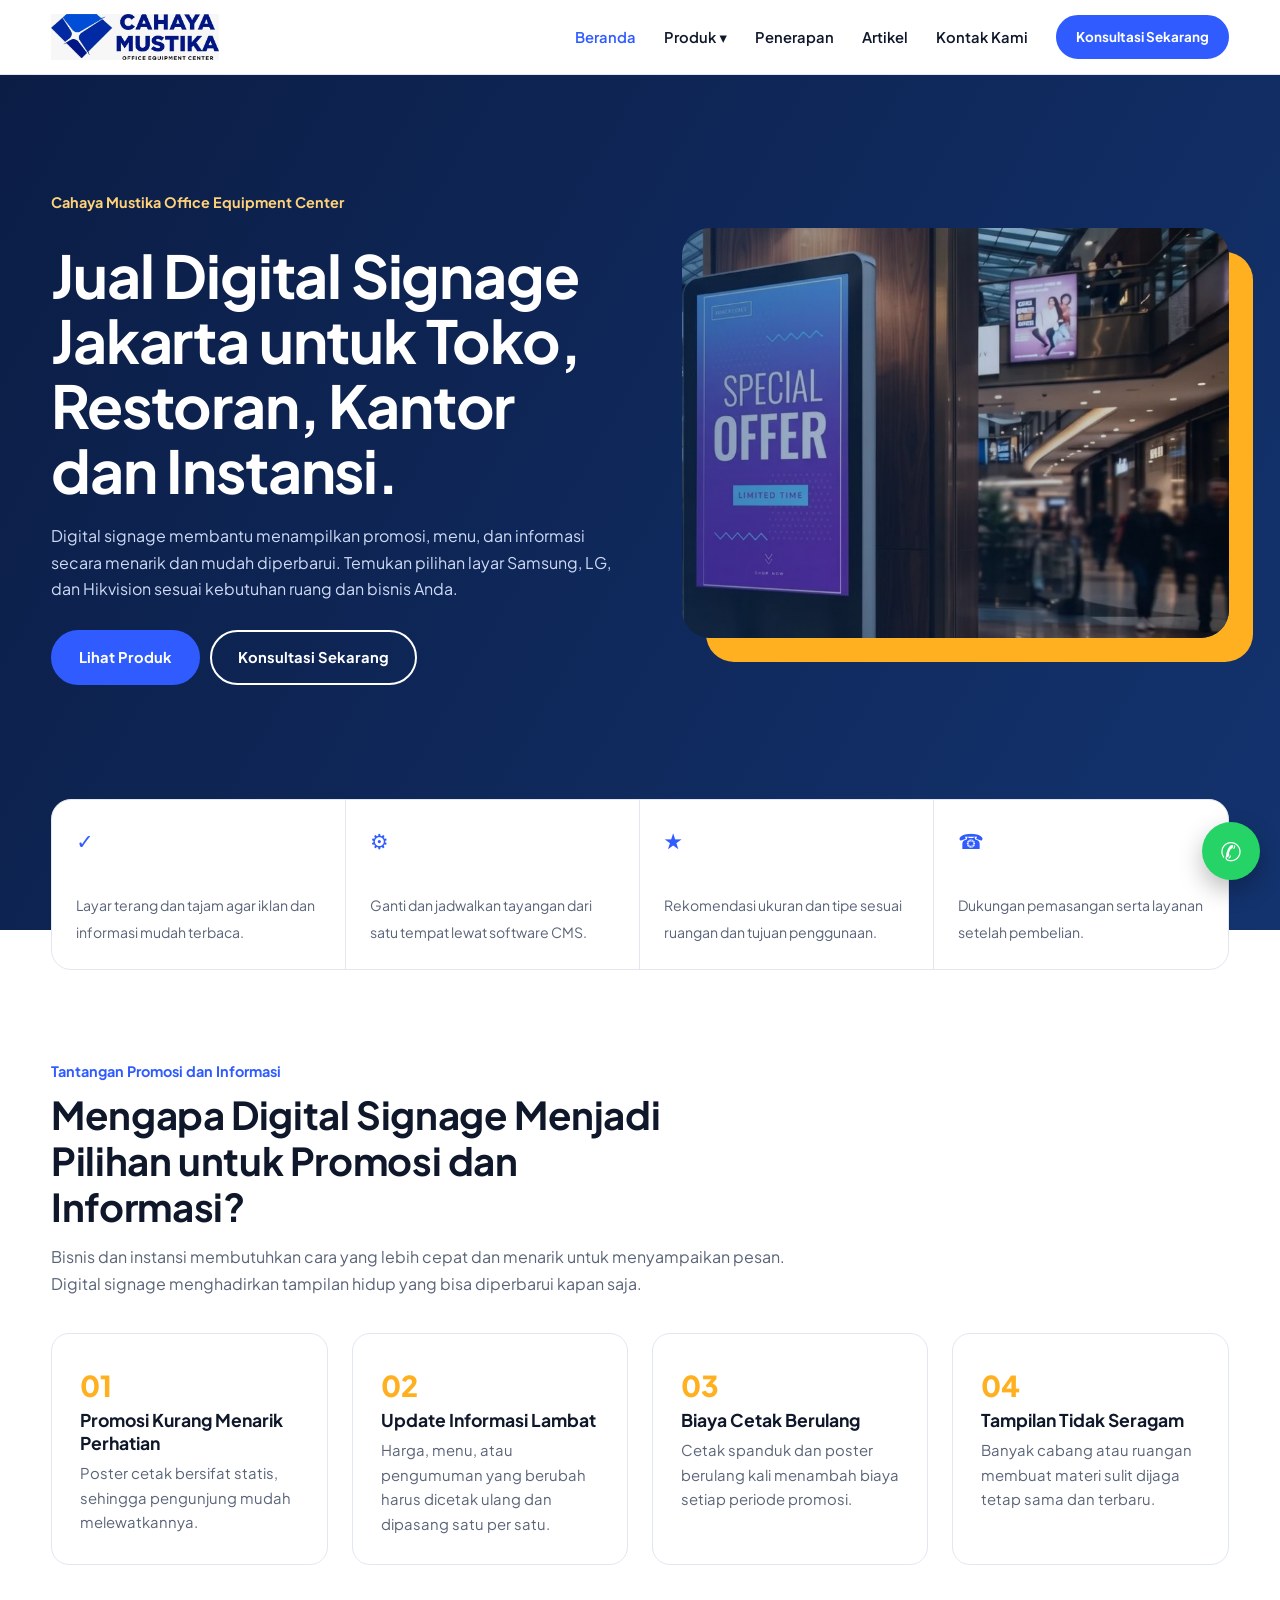
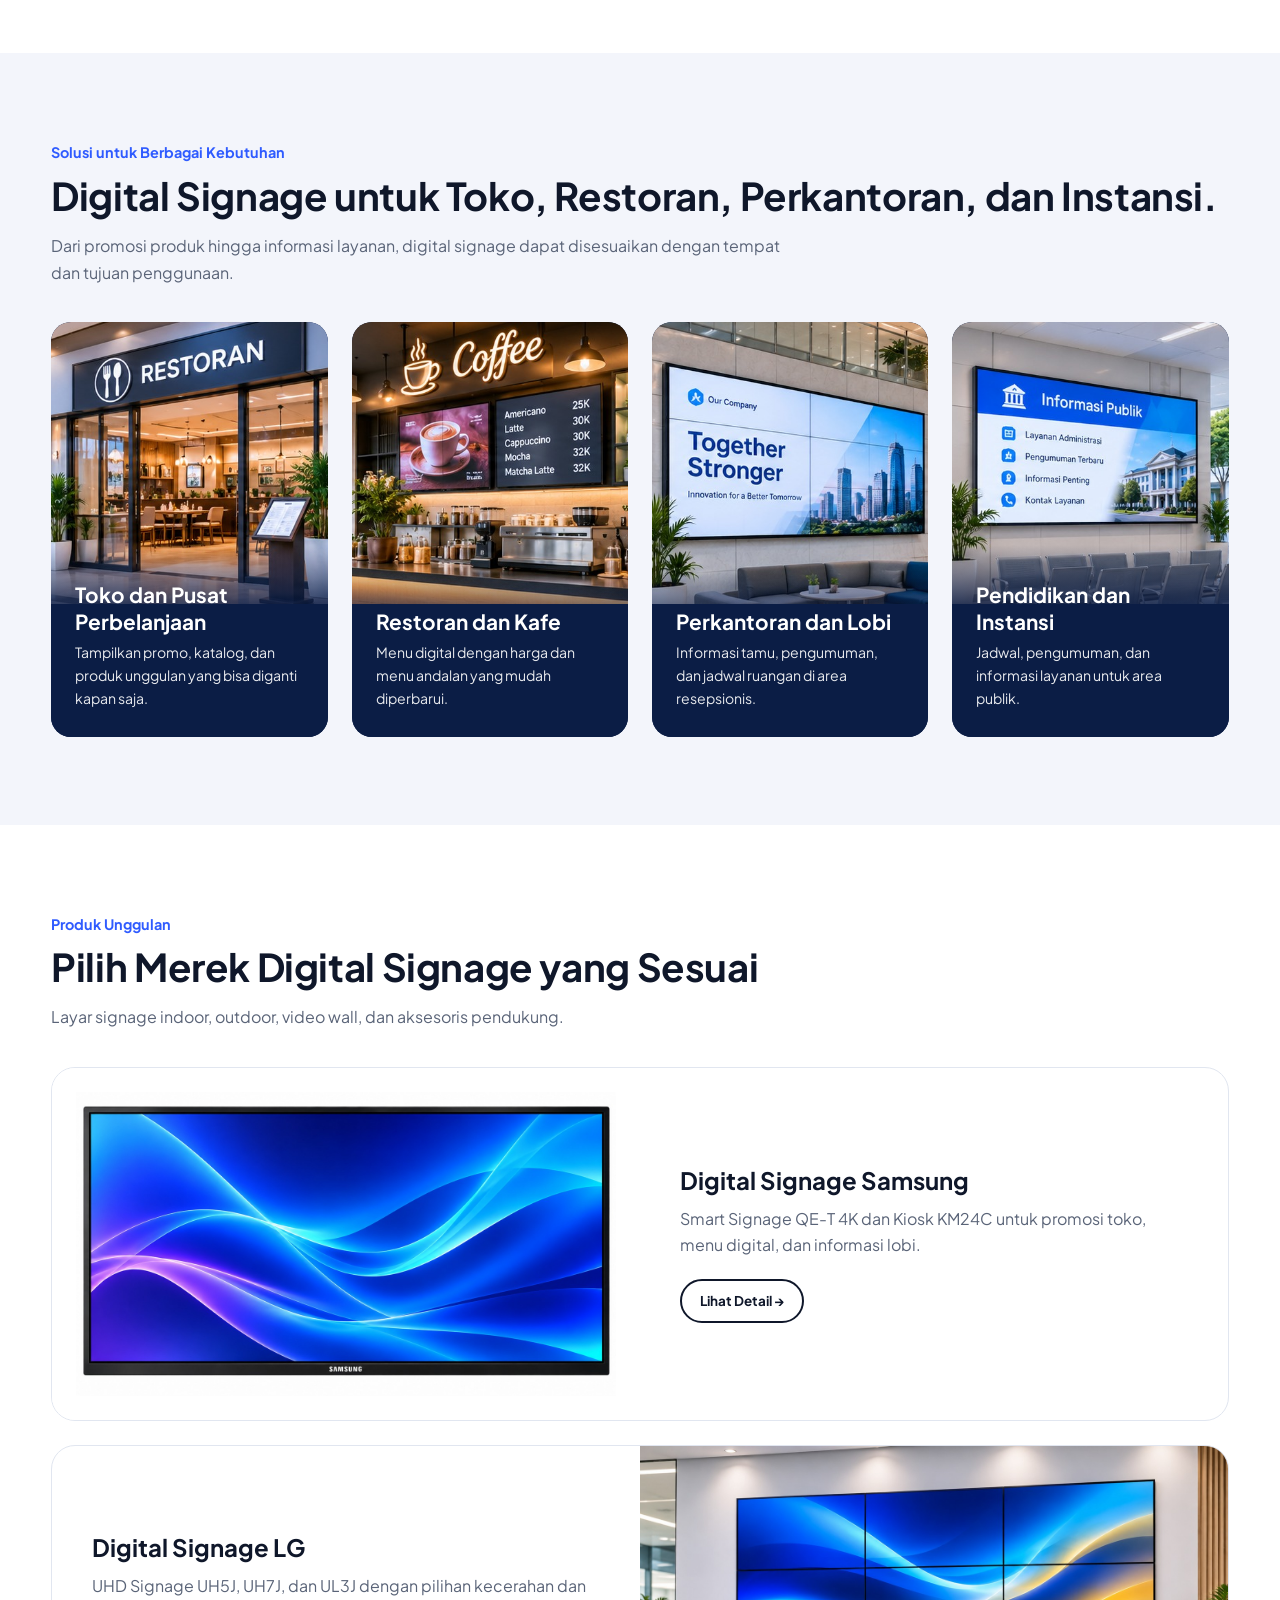
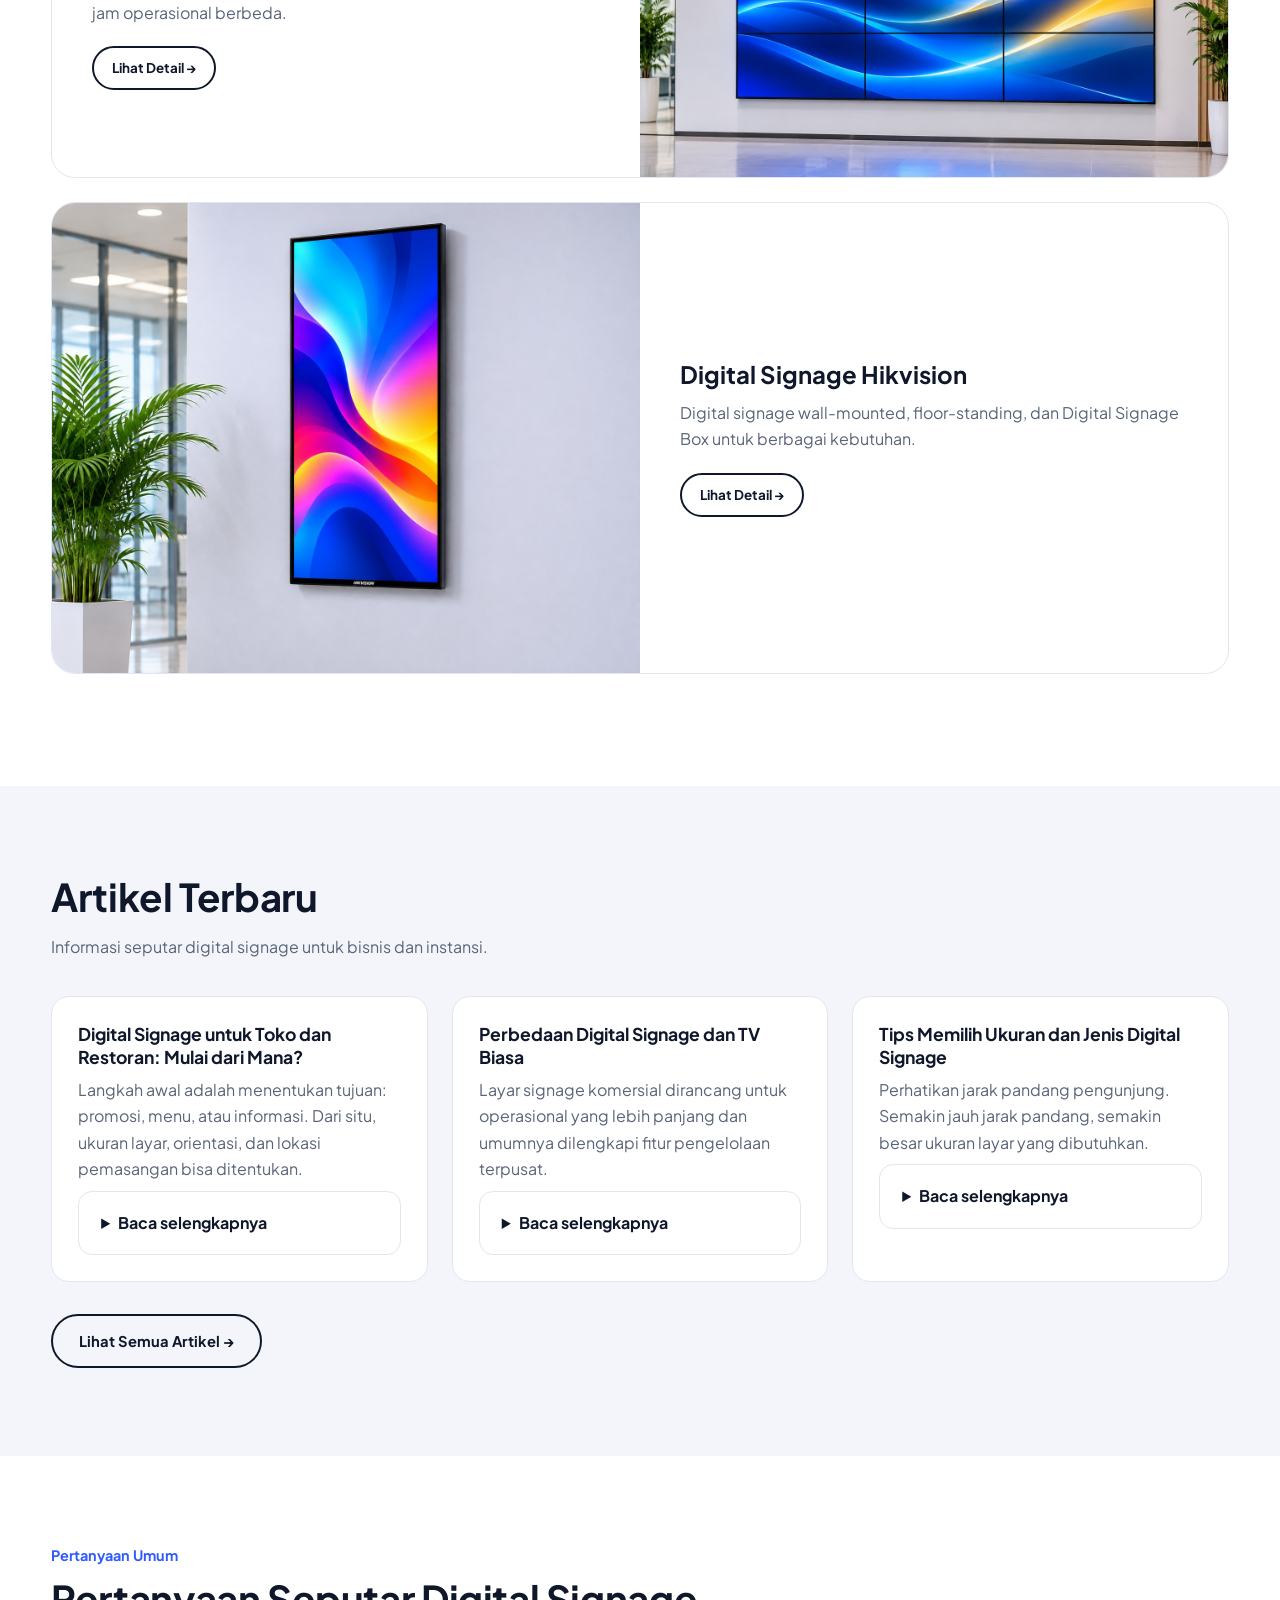
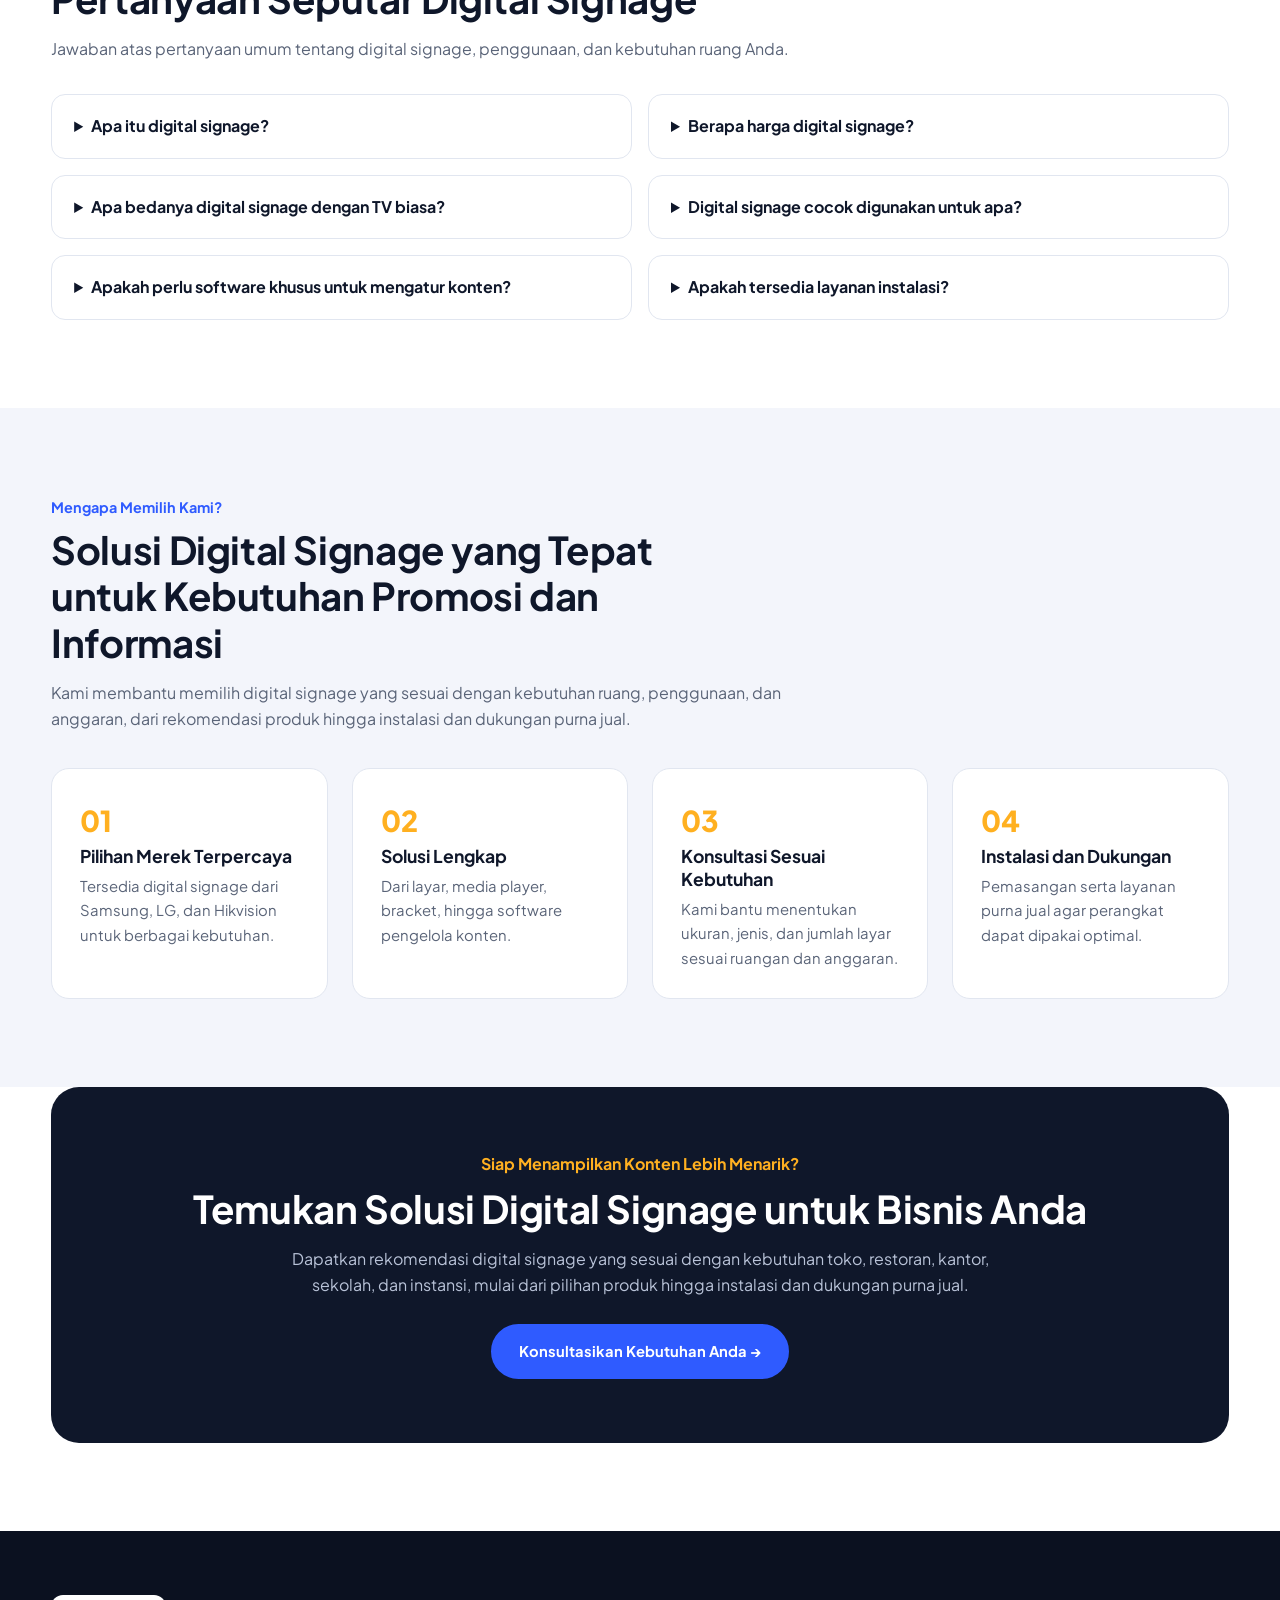
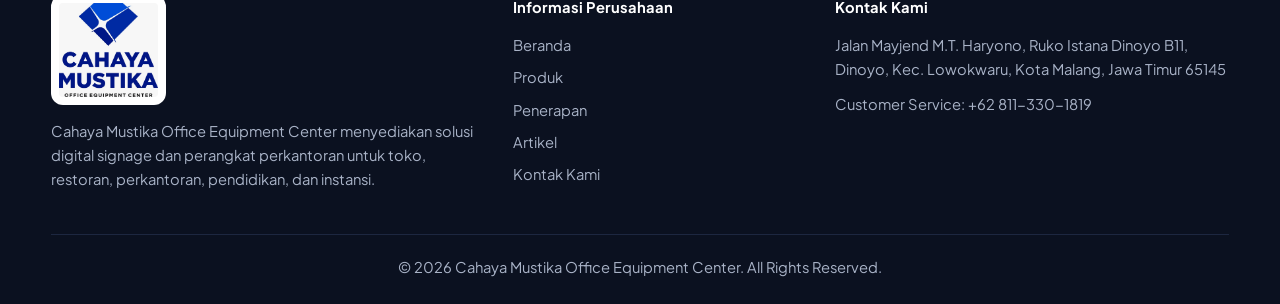
<file: index.html>
<!DOCTYPE html>
<html lang="id"><head><meta charset="UTF-8"><meta name="viewport" content="width=device-width,initial-scale=1">
<title>Beranda - Jual Digital Signage Jakarta | Cahaya Mustika Office Equipment Center</title><meta name="description" content="Jual Digital Signage Jakarta untuk toko, restoran, kantor, sekolah, dan instansi. Pilihan Samsung, LG, dan Hikvision.">
<link rel="preconnect" href="https://fonts.googleapis.com"><link href="https://fonts.googleapis.com/css2?family=Plus+Jakarta+Sans:wght@400;500;600;700;800&display=swap" rel="stylesheet">
<link rel="stylesheet" href="style.css"></head><body><div id="hdr"></div><main>
<section class="hero"><div class="w"><div class="hg"><div><p class="kick">Cahaya Mustika Office Equipment Center</p><h1>Jual Digital Signage Jakarta untuk Toko, Restoran, Kantor dan Instansi.</h1><p>Digital signage membantu menampilkan promosi, menu, dan informasi secara menarik dan mudah diperbarui. Temukan pilihan layar Samsung, LG, dan Hikvision sesuai kebutuhan ruang dan bisnis Anda.</p><a class="btn p" href="#produk">Lihat Produk</a><a class="btn o" target="_blank" rel="noopener" href="https://wa.me/628113301819?text=SBJ-MYID%0A%0AHalo%20Cahaya%20Mustika%20Office%20Equipment%20Center%2C%20saya%20tertarik%20dengan%20produk%20Digital%20Signage.">Konsultasi Sekarang</a></div><div class="fr"><img src="img/hero.jpg" style="object-position:center 25%" alt="Digital signage kiosk di pusat perbelanjaan"></div></div>
<div class="bar"><div><i>✓</i><b>Tampilan Jernih</b><span>Layar terang dan tajam agar iklan dan informasi mudah terbaca.</span></div><div><i>⚙</i><b>Konten Mudah Diatur</b><span>Ganti dan jadwalkan tayangan dari satu tempat lewat software CMS.</span></div><div><i>★</i><b>Konsultasi Produk</b><span>Rekomendasi ukuran dan tipe sesuai ruangan dan tujuan penggunaan.</span></div><div><i>☎</i><b>Instalasi dan Purna Jual</b><span>Dukungan pemasangan serta layanan setelah pembelian.</span></div></div></div></section>
<section style="padding-top:130px"><div class="w"><p class="kick">Tantangan Promosi dan Informasi</p><h2 style="max-width:24ch">Mengapa Digital Signage Menjadi Pilihan untuk Promosi dan Informasi?</h2><p class="lead" style="margin-bottom:36px">Bisnis dan instansi membutuhkan cara yang lebih cepat dan menarik untuk menyampaikan pesan. Digital signage menghadirkan tampilan hidup yang bisa diperbarui kapan saja.</p><div class="g g4"><div class="ch rv"><em>01</em><h3>Promosi Kurang Menarik Perhatian</h3><p>Poster cetak bersifat statis, sehingga pengunjung mudah melewatkannya.</p></div><div class="ch rv"><em>02</em><h3>Update Informasi Lambat</h3><p>Harga, menu, atau pengumuman yang berubah harus dicetak ulang dan dipasang satu per satu.</p></div><div class="ch rv"><em>03</em><h3>Biaya Cetak Berulang</h3><p>Cetak spanduk dan poster berulang kali menambah biaya setiap periode promosi.</p></div><div class="ch rv"><em>04</em><h3>Tampilan Tidak Seragam</h3><p>Banyak cabang atau ruangan membuat materi sulit dijaga tetap sama dan terbaru.</p></div></div></div></section>
<section class="soft"><div class="w"><p class="kick">Solusi untuk Berbagai Kebutuhan</p><h2>Digital Signage untuk Toko, Restoran, Perkantoran, dan Instansi.</h2><p class="lead" style="margin-bottom:36px">Dari promosi produk hingga informasi layanan, digital signage dapat disesuaikan dengan tempat dan tujuan penggunaan.</p><div class="g g4"><div class="sol rv"><img src="img/solusi-retail.jpg" onerror="this.onerror=null;this.src='img/solusi-retail.svg'" alt="Toko dan Pusat Perbelanjaan" loading="lazy"><div><h3>Toko dan Pusat Perbelanjaan</h3><p>Tampilkan promo, katalog, dan produk unggulan yang bisa diganti kapan saja.</p></div></div><div class="sol rv"><img src="img/solusi-resto.jpg" onerror="this.onerror=null;this.src='img/solusi-resto.svg'" alt="Restoran dan Kafe" loading="lazy"><div><h3>Restoran dan Kafe</h3><p>Menu digital dengan harga dan menu andalan yang mudah diperbarui.</p></div></div><div class="sol rv"><img src="img/solusi-kantor.jpg" onerror="this.onerror=null;this.src='img/solusi-kantor.svg'" alt="Perkantoran dan Lobi" loading="lazy"><div><h3>Perkantoran dan Lobi</h3><p>Informasi tamu, pengumuman, dan jadwal ruangan di area resepsionis.</p></div></div><div class="sol rv"><img src="img/solusi-edukasi.jpg" onerror="this.onerror=null;this.src='img/solusi-edukasi.svg'" alt="Pendidikan dan Instansi" loading="lazy"><div><h3>Pendidikan dan Instansi</h3><p>Jadwal, pengumuman, dan informasi layanan untuk area publik.</p></div></div></div></div></section>
<section id="produk"><div class="w"><p class="kick">Produk Unggulan</p><h2>Pilih Merek Digital Signage yang Sesuai</h2><p class="lead" style="margin-bottom:36px">Layar signage indoor, outdoor, video wall, dan aksesoris pendukung.</p><div id="brands"></div></div></section>
<section class="soft"><div class="w"><h2>Artikel Terbaru</h2><p class="lead" style="margin-bottom:36px">Informasi seputar digital signage untuk bisnis dan instansi.</p><div class="g g3"><article class="card rv" style="background:#fff;border:1px solid var(--line);border-radius:18px;padding:26px"><h3>Digital Signage untuk Toko dan Restoran: Mulai dari Mana?</h3><p style="color:var(--mut);margin:8px 0">Langkah awal adalah menentukan tujuan: promosi, menu, atau informasi. Dari situ, ukuran layar, orientasi, dan lokasi pemasangan bisa ditentukan.</p><details style="margin-top:8px"><summary>Baca selengkapnya</summary><p>Setelah itu pilih perangkat pemutar dan software pengelola konten agar tayangan mudah diganti tanpa perlu teknisi.</p></details></article><article class="card rv" style="background:#fff;border:1px solid var(--line);border-radius:18px;padding:26px"><h3>Perbedaan Digital Signage dan TV Biasa</h3><p style="color:var(--mut);margin:8px 0">Layar signage komersial dirancang untuk operasional yang lebih panjang dan umumnya dilengkapi fitur pengelolaan terpusat.</p><details style="margin-top:8px"><summary>Baca selengkapnya</summary><p>Untuk penggunaan bisnis, perbedaan ini memengaruhi daya tahan, kemudahan pengaturan, dan layanan purna jual.</p></details></article><article class="card rv" style="background:#fff;border:1px solid var(--line);border-radius:18px;padding:26px"><h3>Tips Memilih Ukuran dan Jenis Digital Signage</h3><p style="color:var(--mut);margin:8px 0">Perhatikan jarak pandang pengunjung. Semakin jauh jarak pandang, semakin besar ukuran layar yang dibutuhkan.</p><details style="margin-top:8px"><summary>Baca selengkapnya</summary><p>Pilih indoor untuk dalam ruangan, outdoor untuk area terbuka, dan video wall bila membutuhkan tampilan sangat besar.</p></details></article></div><p style="margin-top:32px"><a class="btn o" href="artikel.html">Lihat Semua Artikel →</a></p></div></section>
<section><div class="w"><p class="kick">Pertanyaan Umum</p><h2>Pertanyaan Seputar Digital Signage</h2><p class="lead" style="margin-bottom:32px">Jawaban atas pertanyaan umum tentang digital signage, penggunaan, dan kebutuhan ruang Anda.</p><div class="faq"><details><summary>Apa itu digital signage?</summary><p>Digital signage adalah layar digital untuk menampilkan iklan, menu, informasi, atau pengumuman yang kontennya bisa diganti dan dijadwalkan.</p></details><details><summary>Berapa harga digital signage?</summary><p>Harga bergantung pada merek, ukuran, jenis (indoor, outdoor, video wall), dan perangkat pendukung. Hubungi kami untuk penawaran sesuai kebutuhan.</p></details><details><summary>Apa bedanya digital signage dengan TV biasa?</summary><p>Layar signage komersial dirancang untuk dipakai lebih lama dan dikelola lewat software, sedangkan TV rumahan dirancang untuk tontonan harian di rumah.</p></details><details><summary>Digital signage cocok digunakan untuk apa?</summary><p>Cocok untuk toko, restoran, kafe, lobi kantor, sekolah, rumah sakit, dan area publik lain yang membutuhkan informasi atau promosi.</p></details><details><summary>Apakah perlu software khusus untuk mengatur konten?</summary><p>Umumnya digunakan software CMS agar konten dan jadwal tayang bisa diatur dari satu tempat. Kami membantu memilih yang sesuai.</p></details><details><summary>Apakah tersedia layanan instalasi?</summary><p>Tersedia. Kami membantu survei lokasi, pemasangan, dan pengenalan penggunaan.</p></details></div></div></section>
<section class="soft"><div class="w"><p class="kick">Mengapa Memilih Kami?</p><h2 style="max-width:26ch">Solusi Digital Signage yang Tepat untuk Kebutuhan Promosi dan Informasi</h2><p class="lead" style="margin-bottom:36px">Kami membantu memilih digital signage yang sesuai dengan kebutuhan ruang, penggunaan, dan anggaran, dari rekomendasi produk hingga instalasi dan dukungan purna jual.</p><div class="g g4"><div class="ch rv"><em>01</em><h3>Pilihan Merek Terpercaya</h3><p>Tersedia digital signage dari Samsung, LG, dan Hikvision untuk berbagai kebutuhan.</p></div><div class="ch rv"><em>02</em><h3>Solusi Lengkap</h3><p>Dari layar, media player, bracket, hingga software pengelola konten.</p></div><div class="ch rv"><em>03</em><h3>Konsultasi Sesuai Kebutuhan</h3><p>Kami bantu menentukan ukuran, jenis, dan jumlah layar sesuai ruangan dan anggaran.</p></div><div class="ch rv"><em>04</em><h3>Instalasi dan Dukungan</h3><p>Pemasangan serta layanan purna jual agar perangkat dapat dipakai optimal.</p></div></div></div></section>
<section style="padding-top:0"><div class="w"><div class="cta"><p style="margin-bottom:8px;color:#ffb020;font-weight:700">Siap Menampilkan Konten Lebih Menarik?</p><h2>Temukan Solusi Digital Signage untuk Bisnis Anda</h2><p>Dapatkan rekomendasi digital signage yang sesuai dengan kebutuhan toko, restoran, kantor, sekolah, dan instansi, mulai dari pilihan produk hingga instalasi dan dukungan purna jual.</p><a class="btn p" href="https://wa.me/628113301819?text=SBJ-MYID%0A%0AHalo%20Cahaya%20Mustika%20Office%20Equipment%20Center%2C%20saya%20tertarik%20dengan%20produk%20Digital%20Signage." target="_blank" rel="noopener">Konsultasikan Kebutuhan Anda →</a></div></div></section></main><div id="ftr"></div><script src="script.js"></script></body></html>
</file>
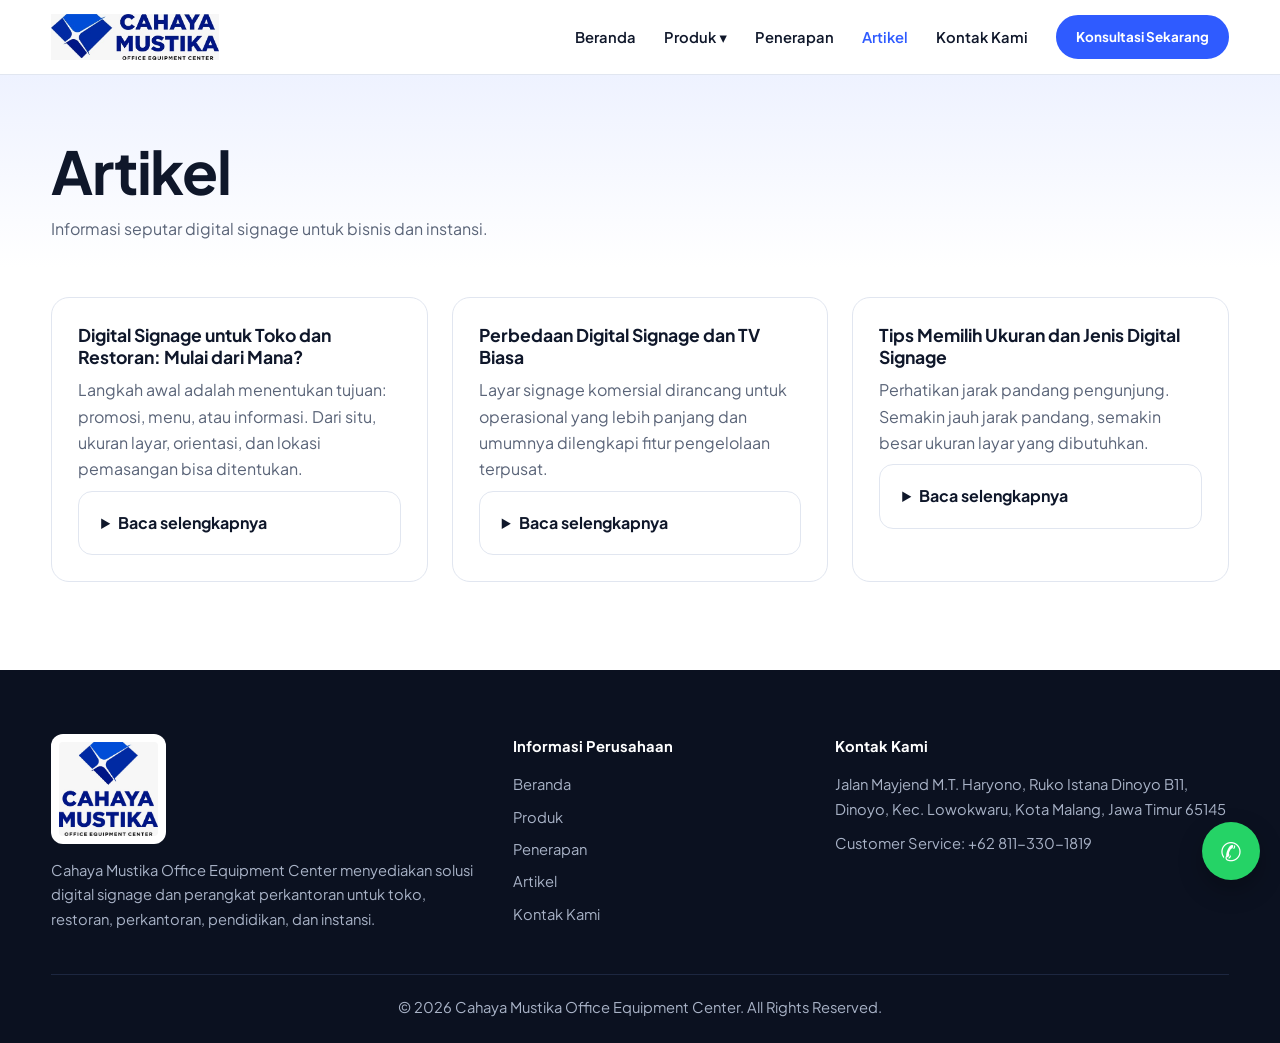
<file: artikel.html>
<!DOCTYPE html>
<html lang="id"><head><meta charset="UTF-8"><meta name="viewport" content="width=device-width,initial-scale=1">
<title>Artikel - Jual Digital Signage Jakarta | Cahaya Mustika Office Equipment Center</title><meta name="description" content="Informasi seputar digital signage.">
<link rel="preconnect" href="https://fonts.googleapis.com"><link href="https://fonts.googleapis.com/css2?family=Plus+Jakarta+Sans:wght@400;500;600;700;800&display=swap" rel="stylesheet">
<link rel="stylesheet" href="style.css"></head><body><div id="hdr"></div><main><section class="ph"><div class="w"><h1>Artikel</h1><p>Informasi seputar digital signage untuk bisnis dan instansi.</p></div></section><section style="padding-top:30px"><div class="w g g3"><article class="card rv" style="background:#fff;border:1px solid var(--line);border-radius:18px;padding:26px"><h3>Digital Signage untuk Toko dan Restoran: Mulai dari Mana?</h3><p style="color:var(--mut);margin:8px 0">Langkah awal adalah menentukan tujuan: promosi, menu, atau informasi. Dari situ, ukuran layar, orientasi, dan lokasi pemasangan bisa ditentukan.</p><details style="margin-top:8px"><summary>Baca selengkapnya</summary><p>Setelah itu pilih perangkat pemutar dan software pengelola konten agar tayangan mudah diganti tanpa perlu teknisi.</p></details></article><article class="card rv" style="background:#fff;border:1px solid var(--line);border-radius:18px;padding:26px"><h3>Perbedaan Digital Signage dan TV Biasa</h3><p style="color:var(--mut);margin:8px 0">Layar signage komersial dirancang untuk operasional yang lebih panjang dan umumnya dilengkapi fitur pengelolaan terpusat.</p><details style="margin-top:8px"><summary>Baca selengkapnya</summary><p>Untuk penggunaan bisnis, perbedaan ini memengaruhi daya tahan, kemudahan pengaturan, dan layanan purna jual.</p></details></article><article class="card rv" style="background:#fff;border:1px solid var(--line);border-radius:18px;padding:26px"><h3>Tips Memilih Ukuran dan Jenis Digital Signage</h3><p style="color:var(--mut);margin:8px 0">Perhatikan jarak pandang pengunjung. Semakin jauh jarak pandang, semakin besar ukuran layar yang dibutuhkan.</p><details style="margin-top:8px"><summary>Baca selengkapnya</summary><p>Pilih indoor untuk dalam ruangan, outdoor untuk area terbuka, dan video wall bila membutuhkan tampilan sangat besar.</p></details></article></div></section></main><div id="ftr"></div><script src="script.js"></script></body></html>
</file>
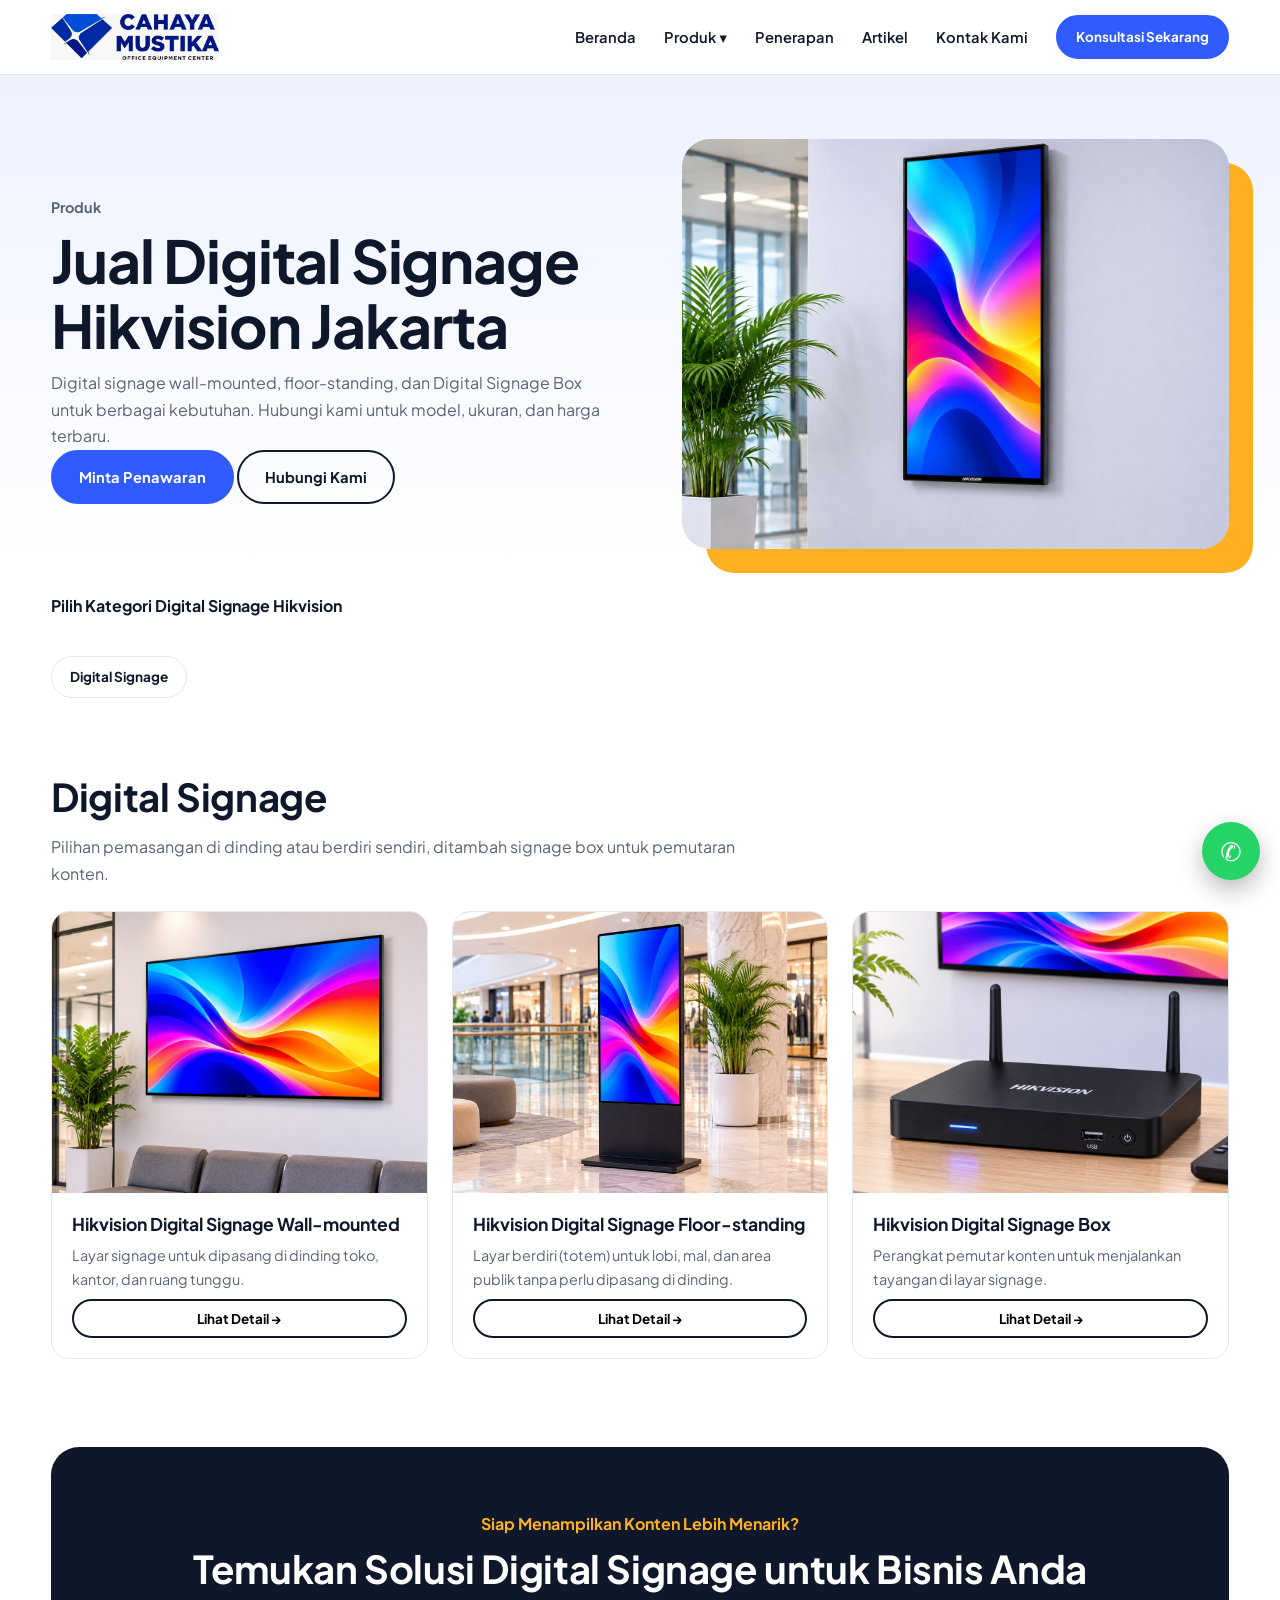
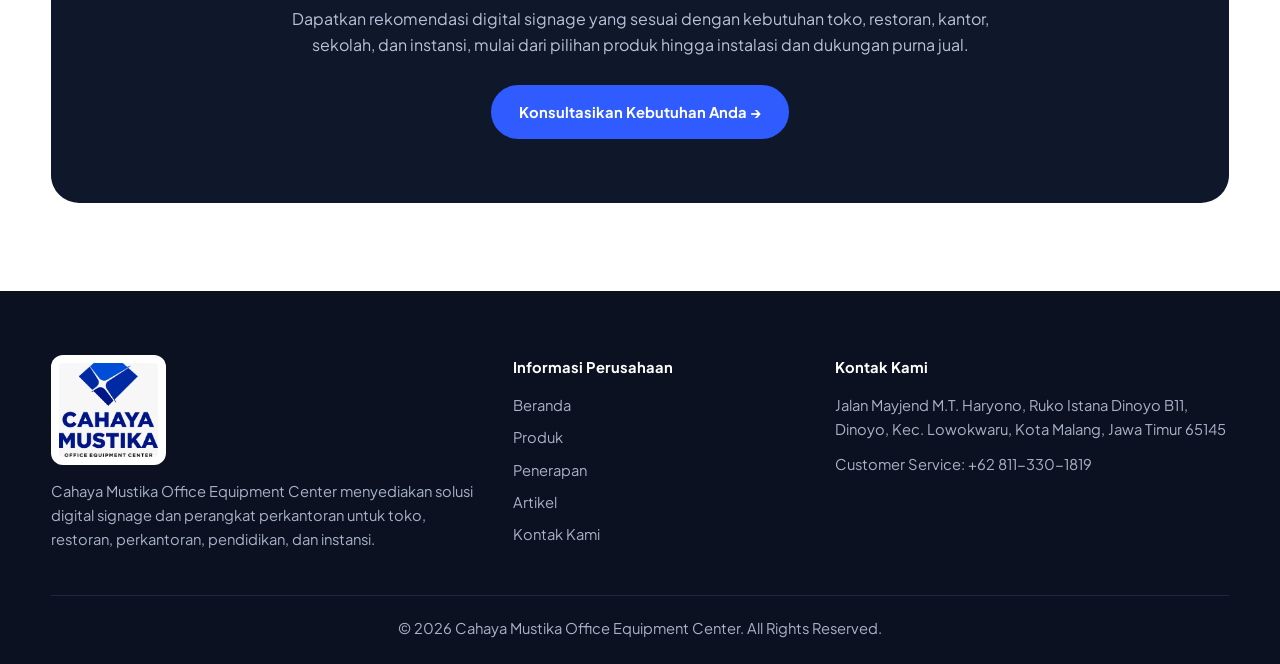
<file: digital-signage-hikvision.html>
<!DOCTYPE html>
<html lang="id"><head><meta charset="UTF-8"><meta name="viewport" content="width=device-width,initial-scale=1">
<title>Digital Signage Hikvision - Jual Digital Signage Jakarta | Cahaya Mustika Office Equipment Center</title><meta name="description" content="Jual Digital Signage Hikvision Jakarta: indoor, video wall, outdoor, kiosk, dan aksesoris.">
<link rel="preconnect" href="https://fonts.googleapis.com"><link href="https://fonts.googleapis.com/css2?family=Plus+Jakarta+Sans:wght@400;500;600;700;800&display=swap" rel="stylesheet">
<link rel="stylesheet" href="style.css"></head><body><div id="hdr"></div><main><div id="brand" data-b="hikvision"></div><section style="padding-top:0"><div class="w"><div class="cta"><p style="margin-bottom:8px;color:#ffb020;font-weight:700">Siap Menampilkan Konten Lebih Menarik?</p><h2>Temukan Solusi Digital Signage untuk Bisnis Anda</h2><p>Dapatkan rekomendasi digital signage yang sesuai dengan kebutuhan toko, restoran, kantor, sekolah, dan instansi, mulai dari pilihan produk hingga instalasi dan dukungan purna jual.</p><a class="btn p" href="https://wa.me/628113301819?text=SBJ-MYID%0A%0AHalo%20Cahaya%20Mustika%20Office%20Equipment%20Center%2C%20saya%20tertarik%20dengan%20produk%20Digital%20Signage." target="_blank" rel="noopener">Konsultasikan Kebutuhan Anda →</a></div></div></section></main><div id="ftr"></div><script src="script.js"></script></body></html>
</file>
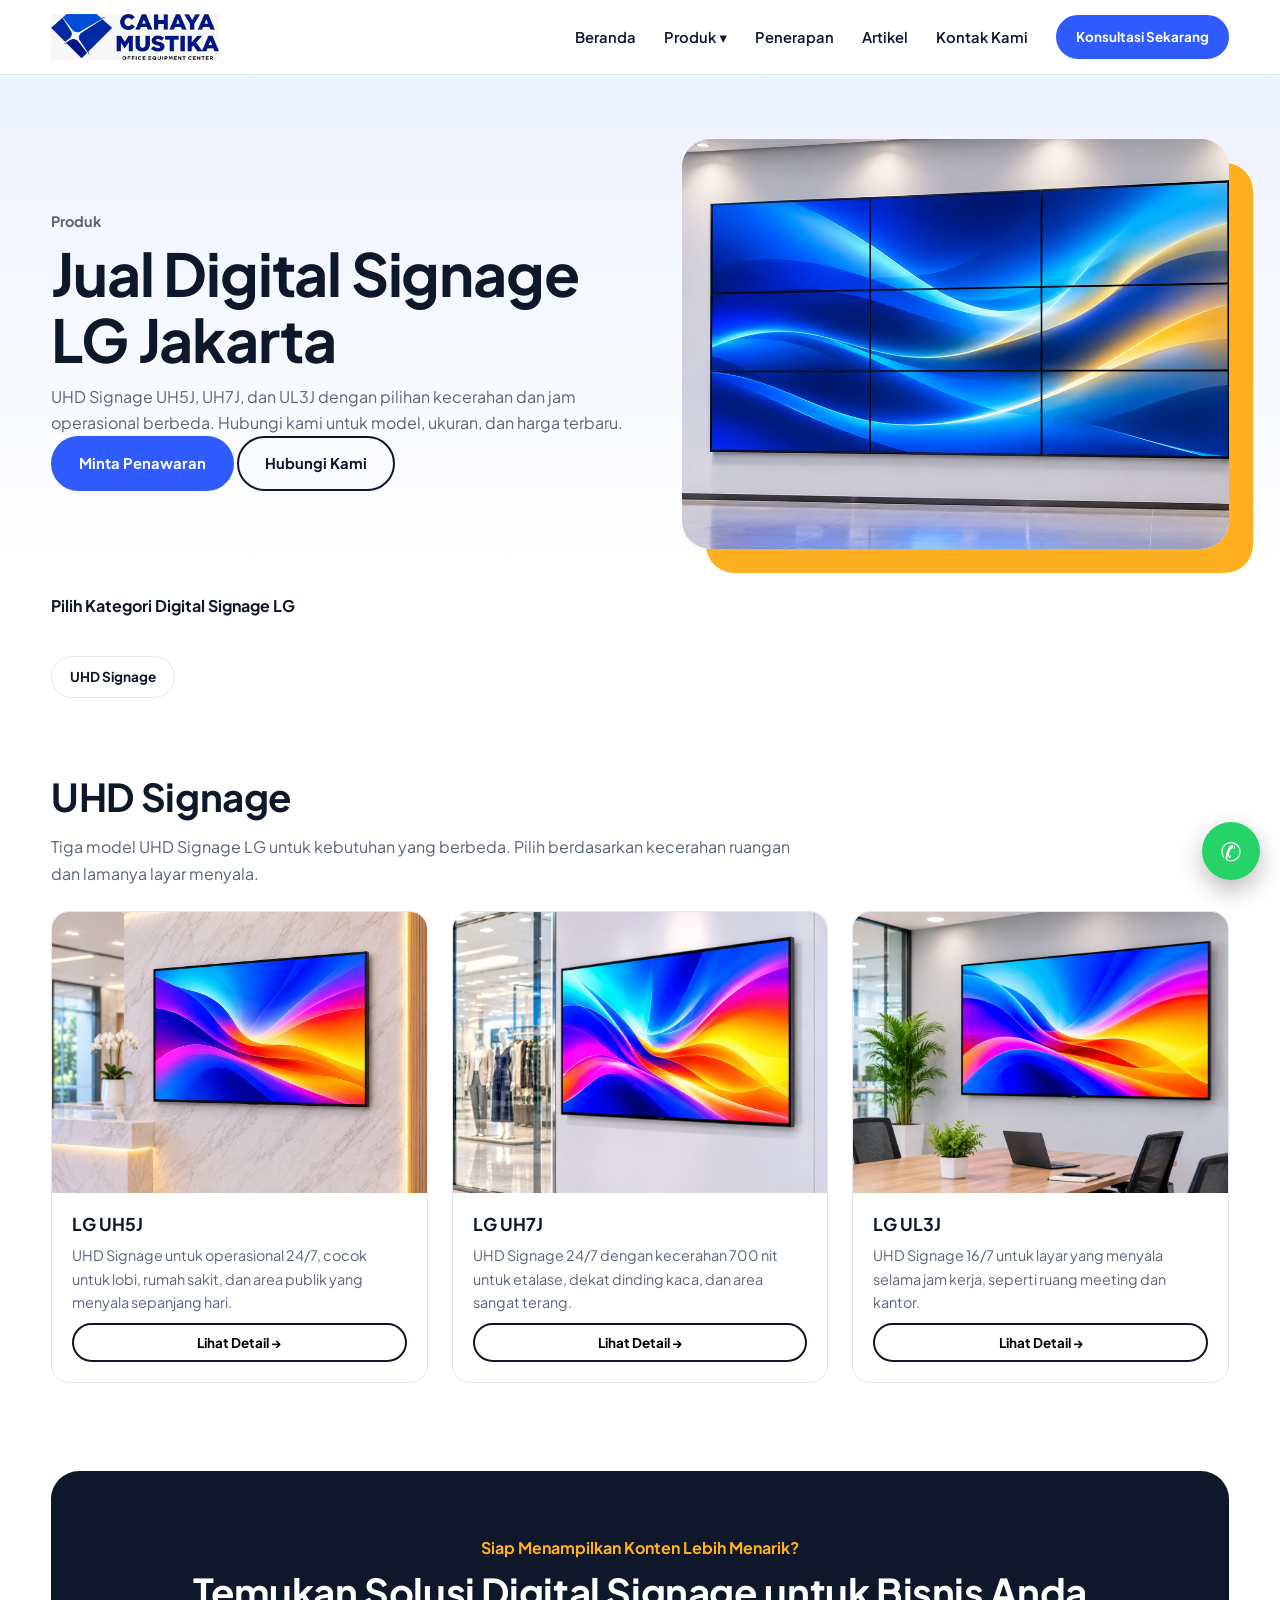
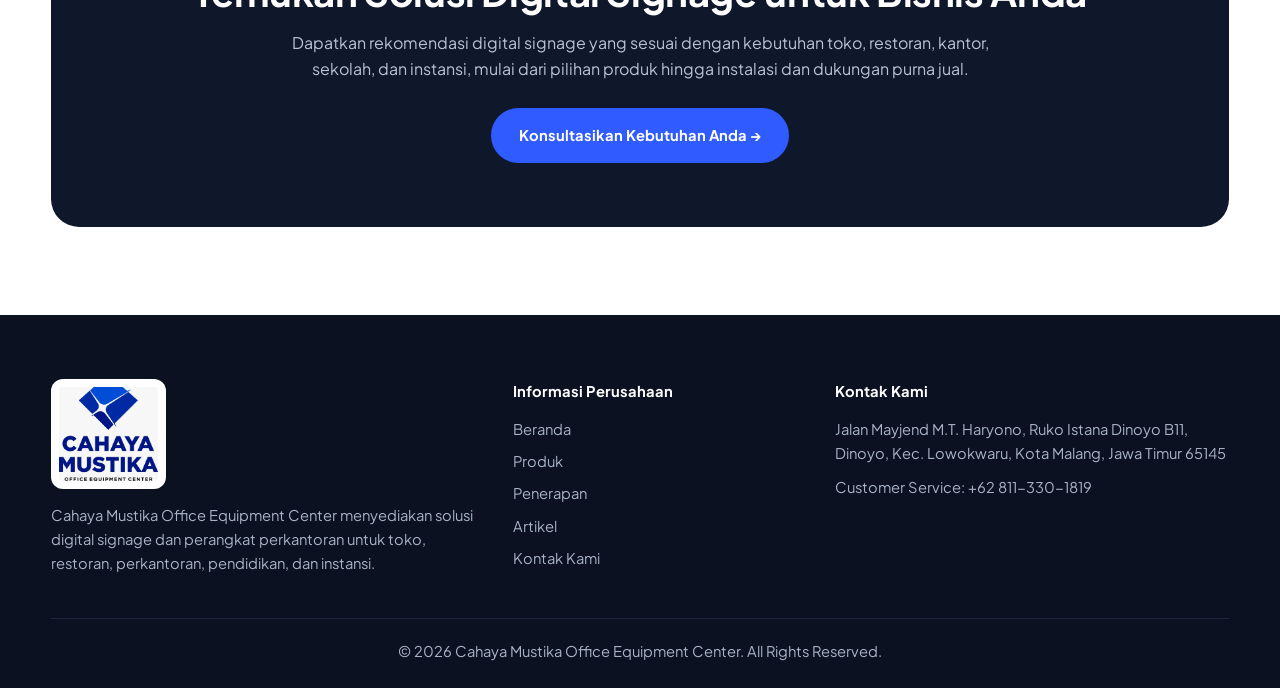
<file: digital-signage-lg.html>
<!DOCTYPE html>
<html lang="id"><head><meta charset="UTF-8"><meta name="viewport" content="width=device-width,initial-scale=1">
<title>Digital Signage LG - Jual Digital Signage Jakarta | Cahaya Mustika Office Equipment Center</title><meta name="description" content="Jual Digital Signage LG Jakarta: indoor, video wall, outdoor, kiosk, dan aksesoris.">
<link rel="preconnect" href="https://fonts.googleapis.com"><link href="https://fonts.googleapis.com/css2?family=Plus+Jakarta+Sans:wght@400;500;600;700;800&display=swap" rel="stylesheet">
<link rel="stylesheet" href="style.css"></head><body><div id="hdr"></div><main><div id="brand" data-b="lg"></div><section style="padding-top:0"><div class="w"><div class="cta"><p style="margin-bottom:8px;color:#ffb020;font-weight:700">Siap Menampilkan Konten Lebih Menarik?</p><h2>Temukan Solusi Digital Signage untuk Bisnis Anda</h2><p>Dapatkan rekomendasi digital signage yang sesuai dengan kebutuhan toko, restoran, kantor, sekolah, dan instansi, mulai dari pilihan produk hingga instalasi dan dukungan purna jual.</p><a class="btn p" href="https://wa.me/628113301819?text=SBJ-MYID%0A%0AHalo%20Cahaya%20Mustika%20Office%20Equipment%20Center%2C%20saya%20tertarik%20dengan%20produk%20Digital%20Signage." target="_blank" rel="noopener">Konsultasikan Kebutuhan Anda →</a></div></div></section></main><div id="ftr"></div><script src="script.js"></script></body></html>
</file>
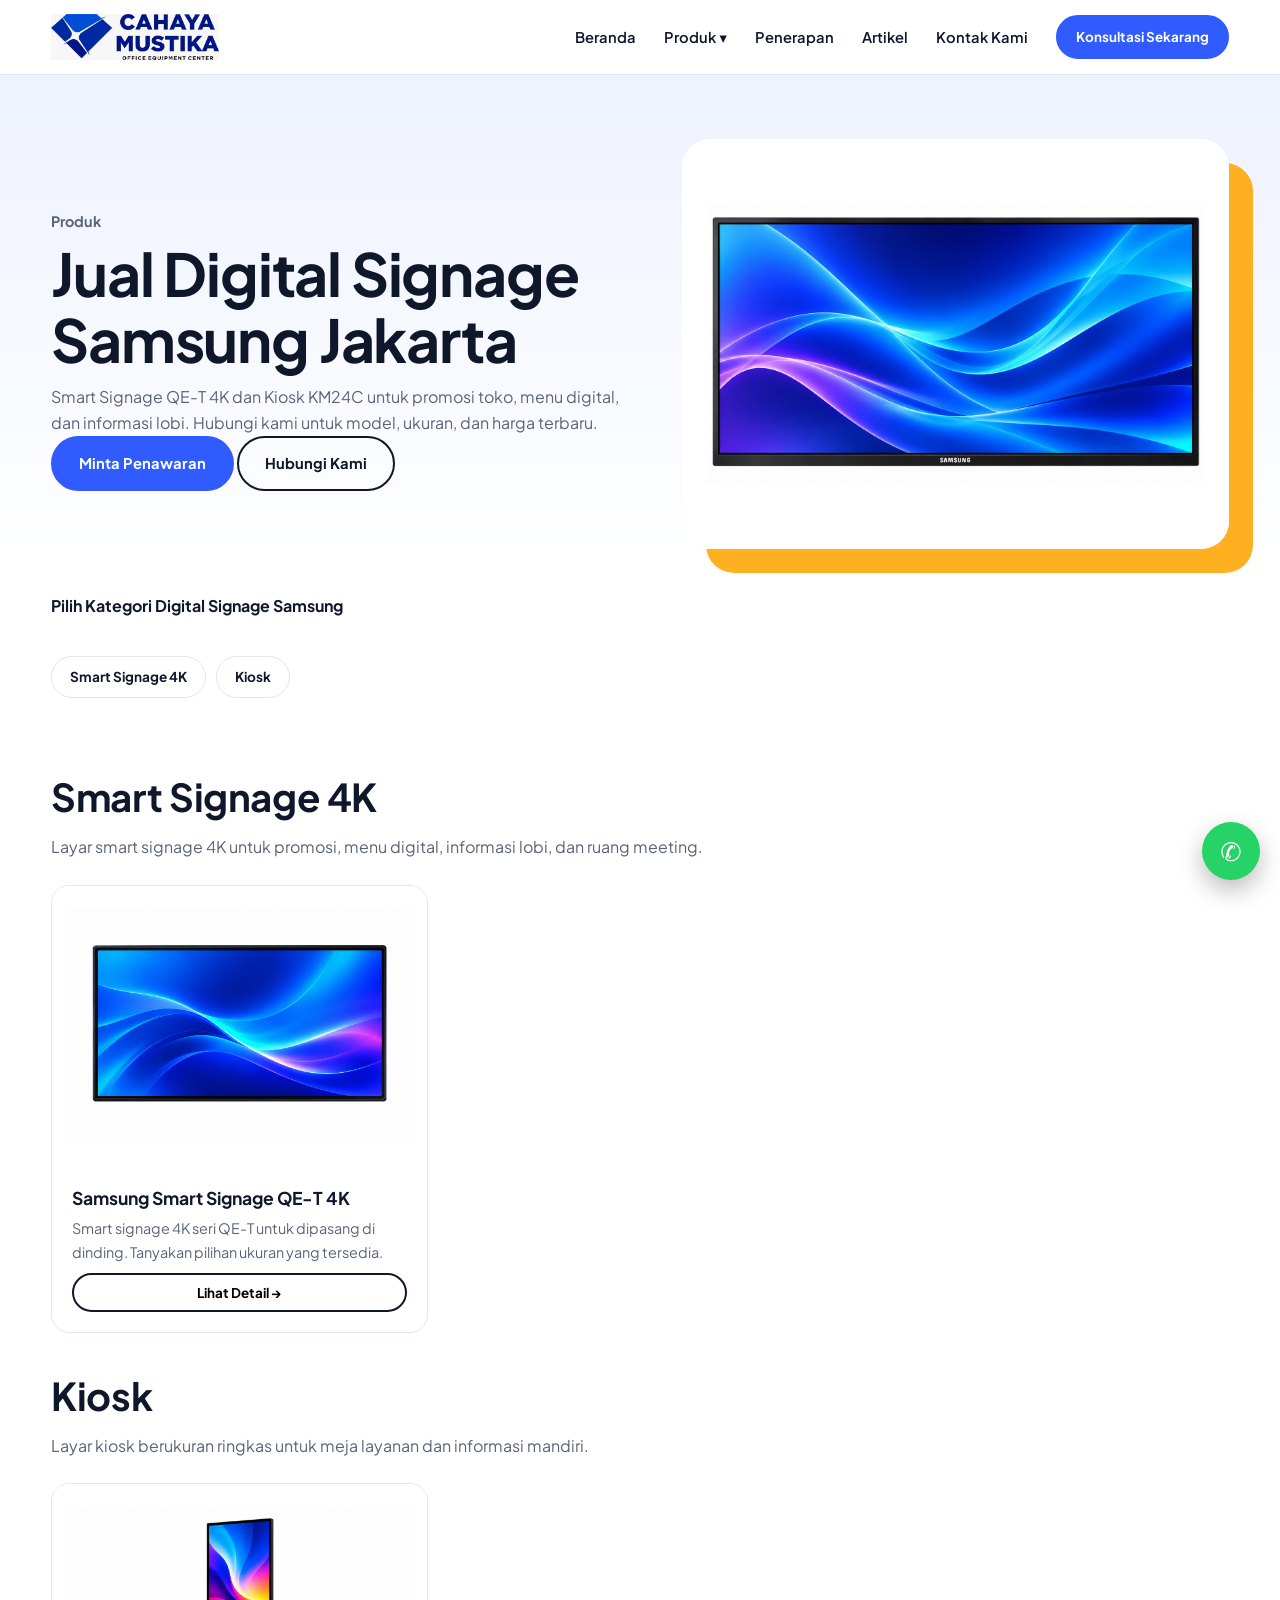
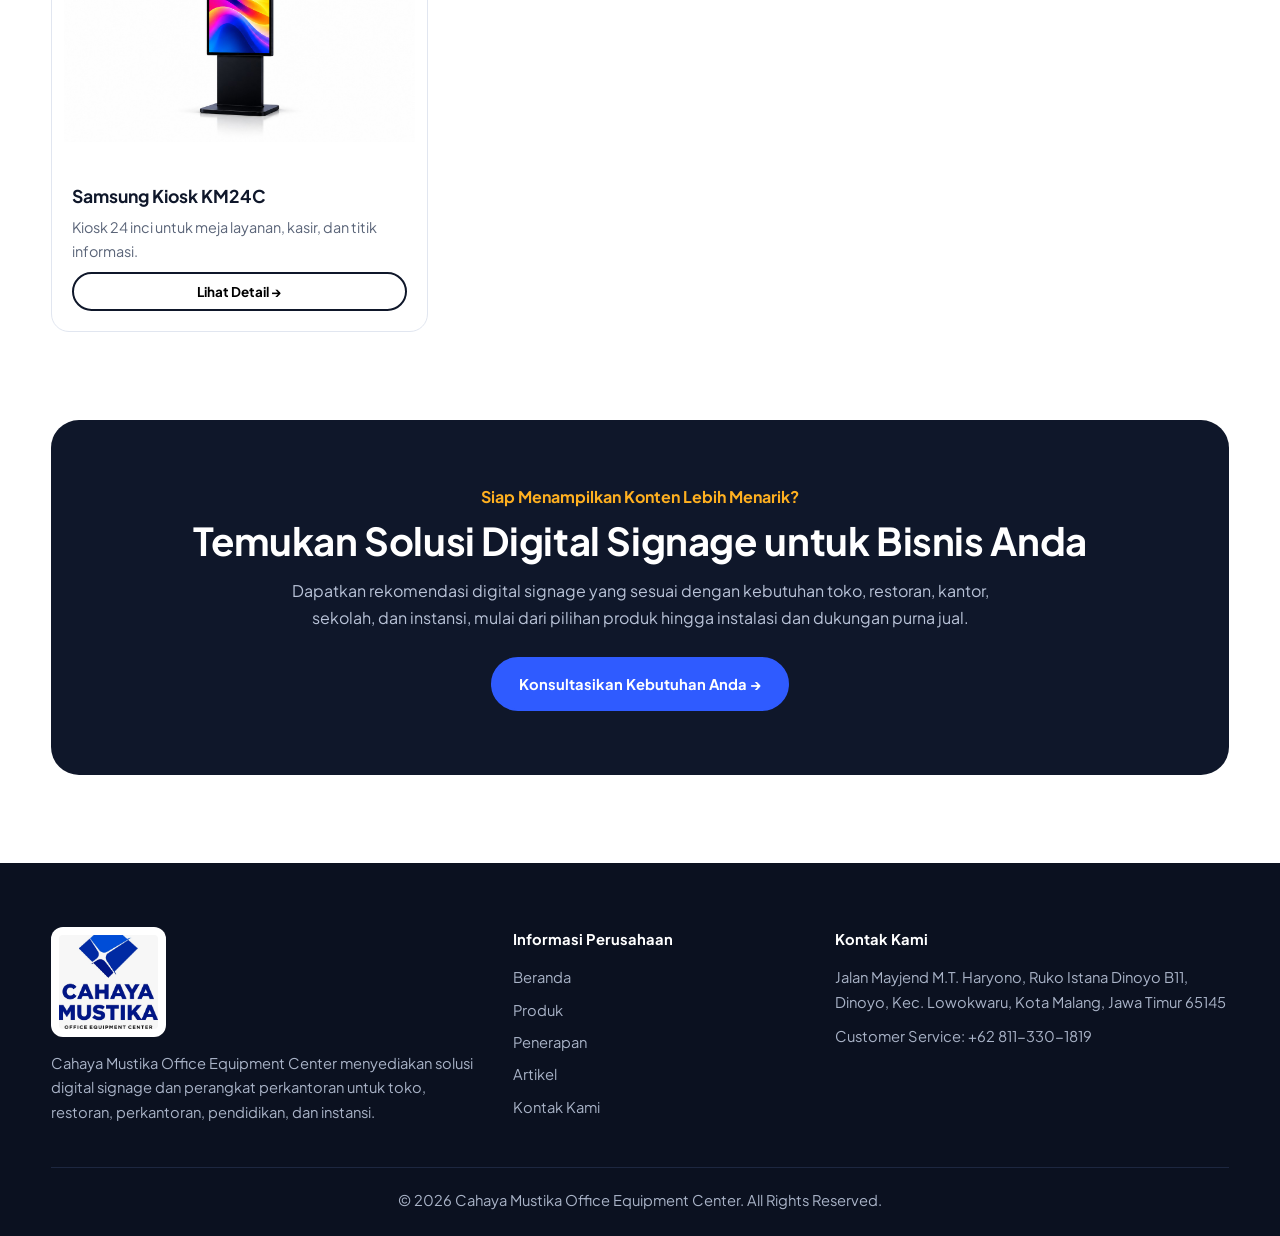
<file: digital-signage-samsung.html>
<!DOCTYPE html>
<html lang="id"><head><meta charset="UTF-8"><meta name="viewport" content="width=device-width,initial-scale=1">
<title>Digital Signage Samsung - Jual Digital Signage Jakarta | Cahaya Mustika Office Equipment Center</title><meta name="description" content="Jual Digital Signage Samsung Jakarta: indoor, video wall, outdoor, kiosk, dan aksesoris.">
<link rel="preconnect" href="https://fonts.googleapis.com"><link href="https://fonts.googleapis.com/css2?family=Plus+Jakarta+Sans:wght@400;500;600;700;800&display=swap" rel="stylesheet">
<link rel="stylesheet" href="style.css"></head><body><div id="hdr"></div><main><div id="brand" data-b="samsung"></div><section style="padding-top:0"><div class="w"><div class="cta"><p style="margin-bottom:8px;color:#ffb020;font-weight:700">Siap Menampilkan Konten Lebih Menarik?</p><h2>Temukan Solusi Digital Signage untuk Bisnis Anda</h2><p>Dapatkan rekomendasi digital signage yang sesuai dengan kebutuhan toko, restoran, kantor, sekolah, dan instansi, mulai dari pilihan produk hingga instalasi dan dukungan purna jual.</p><a class="btn p" href="https://wa.me/628113301819?text=SBJ-MYID%0A%0AHalo%20Cahaya%20Mustika%20Office%20Equipment%20Center%2C%20saya%20tertarik%20dengan%20produk%20Digital%20Signage." target="_blank" rel="noopener">Konsultasikan Kebutuhan Anda →</a></div></div></section></main><div id="ftr"></div><script src="script.js"></script></body></html>
</file>
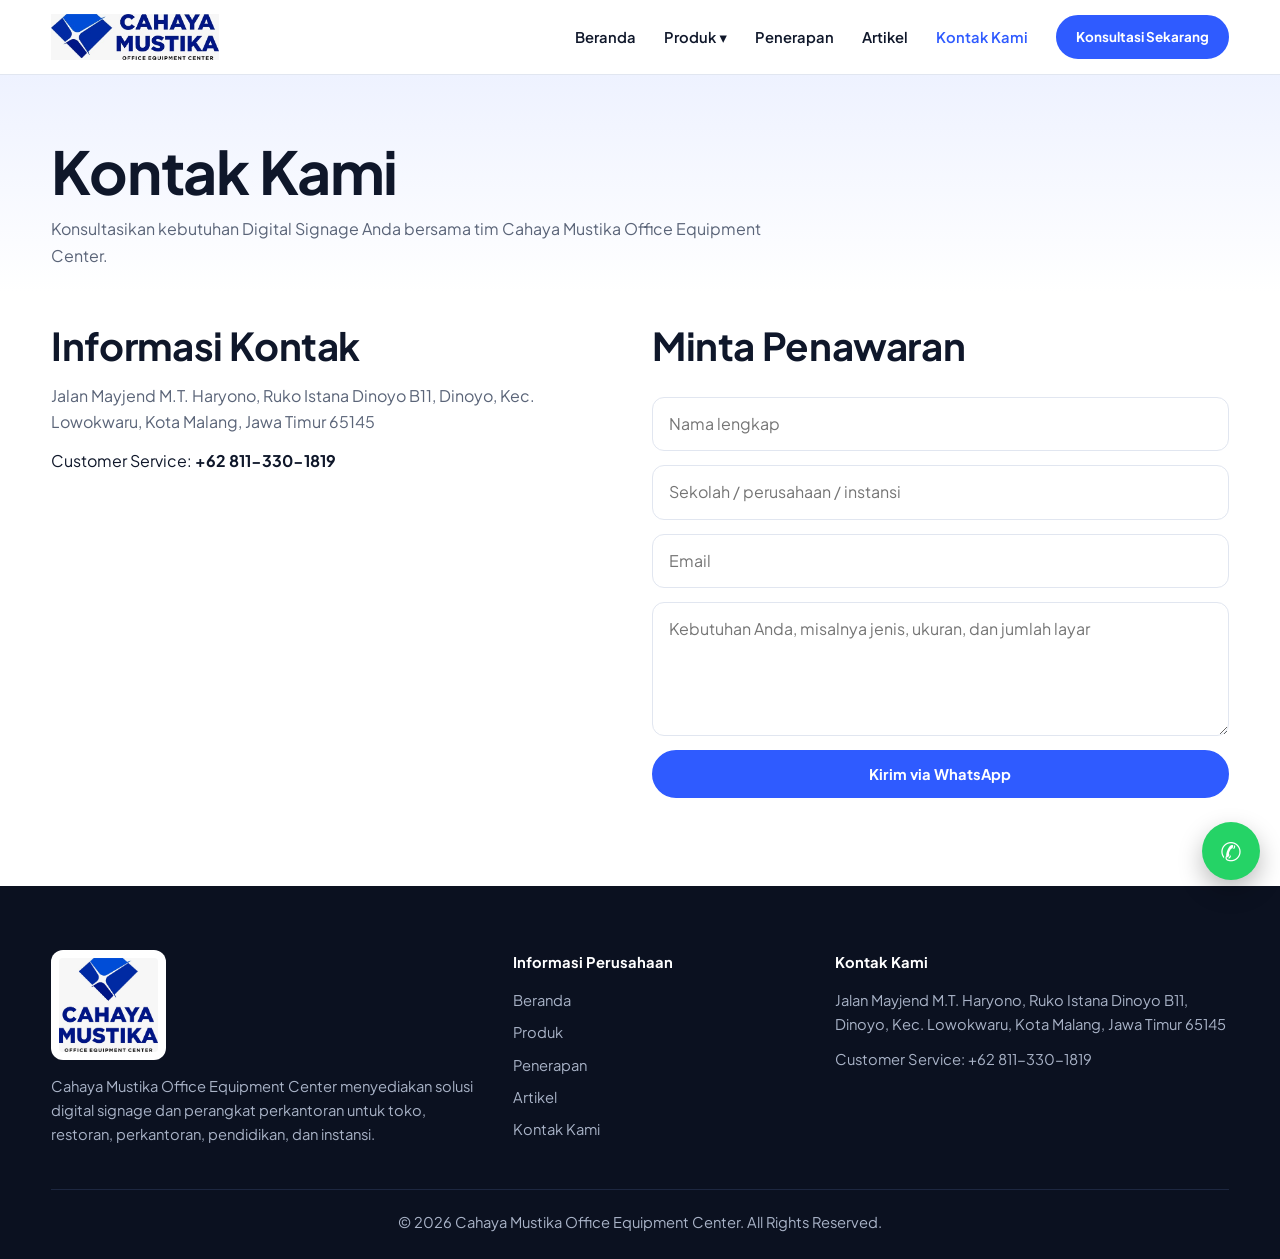
<file: kontak-kami.html>
<!DOCTYPE html>
<html lang="id"><head><meta charset="UTF-8"><meta name="viewport" content="width=device-width,initial-scale=1">
<title>Kontak Kami - Jual Digital Signage Jakarta | Cahaya Mustika Office Equipment Center</title><meta name="description" content="Hubungi Cahaya Mustika Office Equipment Center untuk konsultasi dan penawaran Digital Signage.">
<link rel="preconnect" href="https://fonts.googleapis.com"><link href="https://fonts.googleapis.com/css2?family=Plus+Jakarta+Sans:wght@400;500;600;700;800&display=swap" rel="stylesheet">
<link rel="stylesheet" href="style.css"></head><body><div id="hdr"></div><main><section class="ph"><div class="w"><h1>Kontak Kami</h1><p>Konsultasikan kebutuhan Digital Signage Anda bersama tim Cahaya Mustika Office Equipment Center.</p></div></section><section style="padding-top:30px"><div class="w g g2"><div><h2>Informasi Kontak</h2><p class="lead">Jalan Mayjend M.T. Haryono, Ruko Istana Dinoyo B11, Dinoyo, Kec. Lowokwaru, Kota Malang, Jawa Timur 65145</p><p style="margin:12px 0">Customer Service: <a href="https://wa.me/628113301819?text=SBJ-MYID%0A%0AHalo%20Cahaya%20Mustika%20Office%20Equipment%20Center%2C%20saya%20tertarik%20dengan%20produk%20Smart%20Board." target="_blank" rel="noopener"><b>+62 811-330-1819</b></a></p><iframe title="Peta" style="border:0;width:100%;height:300px;border-radius:18px" loading="lazy" src="https://maps.google.com/maps?q=Ruko+Istana+Dinoyo+B11+Jalan+Mayjend+M.T.+Haryono+Malang&output=embed"></iframe></div><form id="qf"><h2>Minta Penawaran</h2><input name="nama" placeholder="Nama lengkap" required><input name="inst" placeholder="Sekolah / perusahaan / instansi"><input name="email" type="email" placeholder="Email" required><textarea name="pesan" rows="4" placeholder="Kebutuhan Anda, misalnya jenis, ukuran, dan jumlah layar" required></textarea><button class="btn p" type="submit">Kirim via WhatsApp</button></form></div></section></main><div id="ftr"></div><script src="script.js"></script></body></html>
</file>
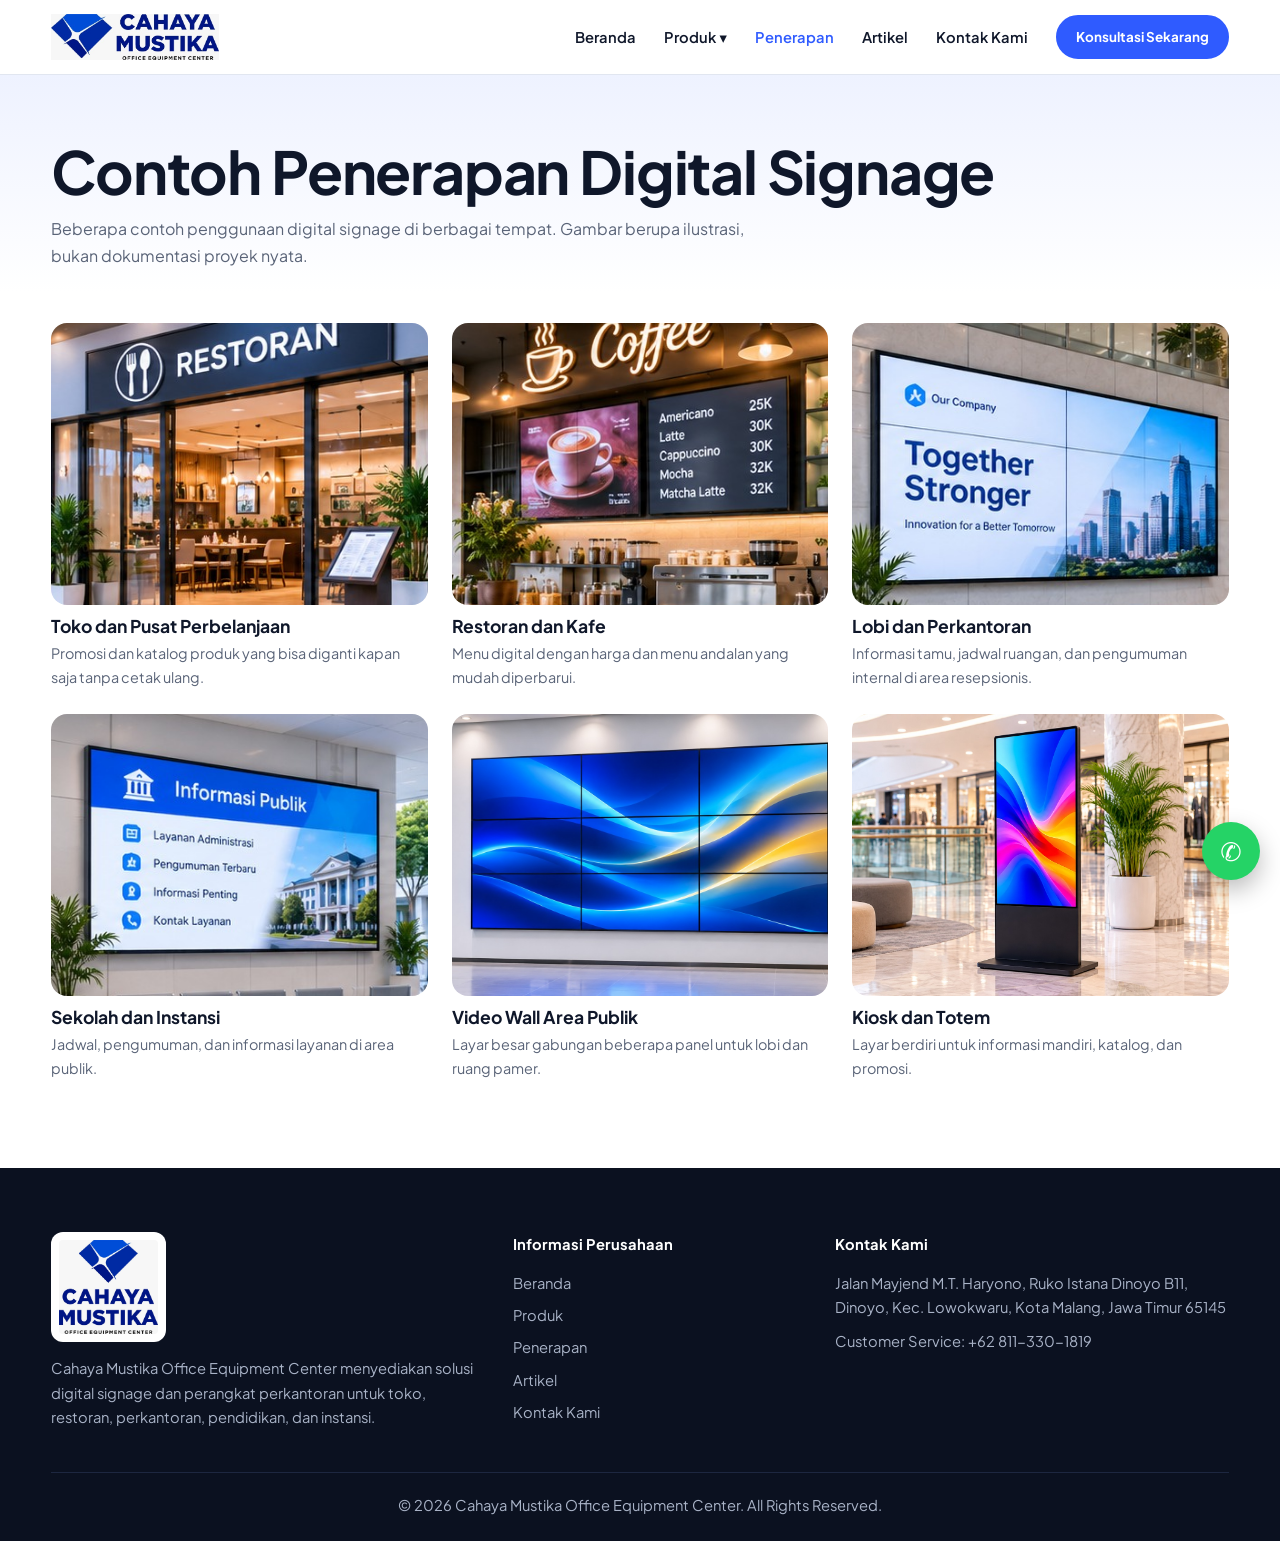
<file: portofolio.html>
<!DOCTYPE html>
<html lang="id"><head><meta charset="UTF-8"><meta name="viewport" content="width=device-width,initial-scale=1">
<title>Penerapan - Jual Digital Signage Jakarta | Cahaya Mustika Office Equipment Center</title><meta name="description" content="Contoh penerapan digital signage untuk toko, restoran, perkantoran, dan instansi.">
<link rel="preconnect" href="https://fonts.googleapis.com"><link href="https://fonts.googleapis.com/css2?family=Plus+Jakarta+Sans:wght@400;500;600;700;800&display=swap" rel="stylesheet">
<link rel="stylesheet" href="style.css"></head><body><div id="hdr"></div><main><section class="ph"><div class="w"><h1>Contoh Penerapan Digital Signage</h1><p>Beberapa contoh penggunaan digital signage di berbagai tempat. Gambar berupa ilustrasi, bukan dokumentasi proyek nyata.</p></div></section><section style="padding-top:30px"><div class="w g g3" id="pf"></div></section></main><div id="ftr"></div><script src="script.js"></script></body></html>
</file>
<file: style.css>
:root{--ink:#0f172a;--mut:#5a6478;--blue:#2f5bff;--amb:#ffb020;--bg:#fff;--soft:#f3f5fb;--line:#e1e6f0}
*{box-sizing:border-box;margin:0;padding:0}html{scroll-behavior:smooth}
body{font-family:'Plus Jakarta Sans',system-ui,sans-serif;color:var(--ink);line-height:1.65;background:var(--bg)}
a{color:inherit;text-decoration:none}img{max-width:100%;display:block}
.w{width:min(1200px,92%);margin:auto}section{padding:88px 0}.soft{background:var(--soft)}
h1{font-size:clamp(2.1rem,4.8vw,3.7rem);line-height:1.1;letter-spacing:-.02em}h2{font-size:clamp(1.6rem,3vw,2.4rem);line-height:1.2;letter-spacing:-.01em;margin-bottom:14px}h3{font-size:1.1rem;line-height:1.3}
.lead{color:var(--mut);max-width:62ch}.kick{color:var(--blue);font-weight:700;font-size:.9rem;margin-bottom:8px}
.btn{display:inline-block;padding:13px 26px;border-radius:999px;font-weight:700;font-size:.92rem;border:2px solid var(--ink);background:none;cursor:pointer;font-family:inherit;transition:.2s}
.p{background:var(--blue);border-color:var(--blue);color:#fff}.p:hover{background:#1d44d8}.o:hover{background:var(--ink);color:#fff}.sm{padding:9px 18px;font-size:.84rem}
header{position:sticky;top:0;z-index:50;background:#fffffff2;backdrop-filter:blur(10px);border-bottom:1px solid var(--line)}
.nv{display:flex;align-items:center;justify-content:space-between;height:74px;gap:20px}.nv img{height:46px;width:auto;mix-blend-mode:multiply}
nav ul{list-style:none;display:flex;gap:28px;align-items:center}nav a{font-weight:600;font-size:.92rem}nav a:hover,nav a.on{color:var(--blue)}
.dd{position:relative}.dd div{position:absolute;top:100%;left:-14px;background:#fff;border:1px solid var(--line);border-radius:14px;padding:8px;min-width:220px;display:none;box-shadow:0 18px 40px #0f172a1f}
.dd:hover div,.dd:focus-within div{display:block}.dd div a{display:block;padding:10px 14px;border-radius:8px}.dd div a:hover{background:var(--soft)}
.bur{display:none;background:none;border:0;font-size:1.8rem;cursor:pointer}
.hero{padding:64px 0 0;background:linear-gradient(180deg,#eef2ff,#fff)}.hg{display:grid;grid-template-columns:1.05fr 1fr;gap:56px;align-items:center}
.hero p{color:var(--mut);margin:20px 0 28px;max-width:56ch}.hero .btn{margin:0 10px 10px 0}
.fr{border-radius:28px;overflow:hidden;box-shadow:24px 24px 0 var(--amb);aspect-ratio:4/3}.fr img{width:100%;height:100%;object-fit:cover}
.bar{display:grid;grid-template-columns:repeat(4,1fr);gap:0;margin-top:64px;border:1px solid var(--line);border-radius:20px;background:#fff;overflow:hidden;transform:translateY(40px)}
.bar div{padding:24px;border-right:1px solid var(--line)}.bar div:last-child{border:0}.bar b{display:block;margin:4px 0}.bar span{color:var(--mut);font-size:.88rem}.bar i{font-style:normal;color:var(--blue);font-size:1.3rem}
.g{display:grid;gap:24px}.g2{grid-template-columns:repeat(2,1fr)}.g3{grid-template-columns:repeat(3,1fr)}.g4{grid-template-columns:repeat(4,1fr)}
.ch{background:#fff;border-radius:18px;padding:28px;border:1px solid var(--line)}.ch em{font-style:normal;font-weight:800;color:var(--amb);font-size:1.8rem}.ch p{color:var(--mut);font-size:.93rem;margin-top:6px}
.sol{position:relative;border-radius:20px;overflow:hidden;min-height:340px;display:flex;align-items:flex-end;color:#fff}.sol img{position:absolute;inset:0;width:100%;height:100%;object-fit:cover;transition:.5s}.sol:hover img{transform:scale(1.05)}
.sol div{position:relative;padding:24px;background:linear-gradient(0deg,#0f172af2 55%,transparent);width:100%}.sol p{font-size:.88rem;opacity:.9}
.br{display:grid;grid-template-columns:1fr 1fr;gap:0;border:1px solid var(--line);border-radius:24px;overflow:hidden;margin-bottom:24px;background:#fff}.br:nth-child(even) img{order:2}
.br img{width:100%;height:100%;object-fit:cover;min-height:280px}.br div{padding:40px;align-self:center}.br p{color:var(--mut);margin:10px 0 20px}
.art{border:1px solid var(--line);border-radius:18px;overflow:hidden;background:#fff}.art img{aspect-ratio:16/9;object-fit:cover;width:100%}.art div{padding:20px}.art small{color:var(--mut)}.art p{color:var(--mut);font-size:.9rem;margin:8px 0 12px}
.faq{display:grid;grid-template-columns:repeat(2,1fr);gap:16px}details{background:#fff;border:1px solid var(--line);border-radius:14px;padding:18px 22px}summary{cursor:pointer;font-weight:700}details p{margin-top:10px;color:var(--mut);font-size:.93rem}
.cta{background:var(--ink);color:#fff;border-radius:28px;padding:64px 40px;text-align:center}.cta p{color:#b9c3d8;max-width:60ch;margin:0 auto 26px}
.ph{padding:64px 0 24px;background:linear-gradient(180deg,#eef2ff,#fff)}.ph p{color:var(--mut);margin-top:12px;max-width:60ch}
.tabs{display:flex;gap:10px;flex-wrap:wrap;margin:24px 0;position:sticky;top:74px;z-index:5;background:#fff;padding:12px 0}.tabs a{border:1px solid var(--line);padding:9px 18px;border-radius:999px;font-weight:700;font-size:.85rem}.tabs a:hover{background:var(--blue);color:#fff}
.pi{border:1px solid var(--line);border-radius:18px;background:#fff;overflow:hidden;display:flex;flex-direction:column}.pi img{aspect-ratio:4/3;object-fit:contain;background:var(--soft);padding:12px;width:100%}.pi div{padding:20px;display:flex;flex-direction:column;gap:8px;flex:1}.pi p{color:var(--mut);font-size:.9rem;flex:1}
.pt img{aspect-ratio:4/3;object-fit:cover;border-radius:16px;width:100%}.pt h3{margin:10px 0 4px}.pt p{color:var(--mut);font-size:.9rem}
dialog{border:0;border-radius:22px;max-width:560px;width:92%;padding:0;margin:auto;box-shadow:0 30px 80px #0f172a55}dialog::backdrop{background:#0f172a99}dialog img{width:100%;background:var(--soft);aspect-ratio:16/10;object-fit:contain}dialog div{padding:26px}dialog p{color:var(--mut);margin:8px 0 18px}.x{float:right;background:none;border:0;font-size:1.5rem;cursor:pointer}
form{display:grid;gap:14px}input,textarea{padding:13px 16px;border:1px solid var(--line);border-radius:12px;font:inherit;width:100%}
footer{background:#0b1120;color:#a9b3c7;padding:64px 0 24px;font-size:.92rem;margin-top:0}footer h4{color:#fff;margin-bottom:14px}footer img{height:110px;width:auto;margin-bottom:14px;background:#fff;border-radius:12px;padding:8px}.fg{display:grid;grid-template-columns:1.5fr 1fr 1.4fr;gap:40px}footer li{list-style:none;margin-bottom:8px}footer a:hover{color:var(--amb)}.cp{border-top:1px solid #1d2740;margin-top:40px;padding-top:20px;text-align:center}
.wa{position:fixed;right:20px;bottom:20px;z-index:60;background:#25d366;color:#fff;width:58px;height:58px;border-radius:50%;display:grid;place-items:center;font-size:1.6rem;box-shadow:0 10px 24px #0004}
.rv{opacity:0;transform:translateY(20px);transition:.6s}.rv.in{opacity:1;transform:none}
@media(max-width:920px){.hg,.br,.g2,.g3,.g4,.faq,.fg{grid-template-columns:1fr}.bar{grid-template-columns:1fr 1fr}.bur{display:block}.br:nth-child(even) img{order:0}.br div{padding:26px}.fr{box-shadow:12px 12px 0 var(--amb)}
nav ul{position:absolute;left:0;right:0;top:74px;background:#fff;flex-direction:column;align-items:flex-start;padding:20px 4%;gap:14px;display:none;border-bottom:1px solid var(--line)}nav ul.open{display:flex}.dd div{position:static;display:block;border:0;box-shadow:none;padding:4px 0 0 12px}section{padding:60px 0}}
@media(prefers-reduced-motion:reduce){.rv{opacity:1;transform:none;transition:none}}

.hero{background:linear-gradient(90deg,#0b1d45f5 0,#0b1d45d9 45%,#0b1d4580 100%),url(img/hero.jpg) center/cover no-repeat,url(img/hero-signage.svg) right 4% center/46% no-repeat,#10244d;padding:96px 0 0;color:#fff}
.hero .hg{grid-template-columns:minmax(0,660px)}.hero h1{color:#fff}.hero p{color:#cfdbf5}.hero .kick{color:#ffd27a}
.hero .o{border-color:#fff;color:#fff}.hero .o:hover{background:#fff;color:var(--ink)}
.hero{background:linear-gradient(120deg,#0b1d45,#13336f)}.hero .hg{grid-template-columns:1.05fr 1fr}@media(max-width:920px){.hero .hg{grid-template-columns:1fr}}
.sol{aspect-ratio:2/3;min-height:0;background:#0b1d45}.sol img{height:68%;bottom:auto}.sol div{background:linear-gradient(0deg,#0b1d45 62%,#0b1d4500);padding:36px 24px 26px}.sol h3{font-size:1.3rem;margin-bottom:6px}@media(max-width:920px){.sol{aspect-ratio:3/4}}
.br img[src*="brand-samsung"],.fr img[src*="brand-samsung"]{object-fit:contain;background:#fff;padding:24px}
.pi img[src$=".jpg"],dialog img[src$=".jpg"]{background:#fff}
.pi img[src*="prod-lg"]{object-fit:cover;object-position:70% center;padding:0}
.pi img[src*="prod-hik"]{object-fit:cover;object-position:center;padding:0}.pi img[src*="prod-hik-wall"]{object-position:70% center}.pi img[src*="prod-hik-floor"]{object-position:42% center}
</file>
